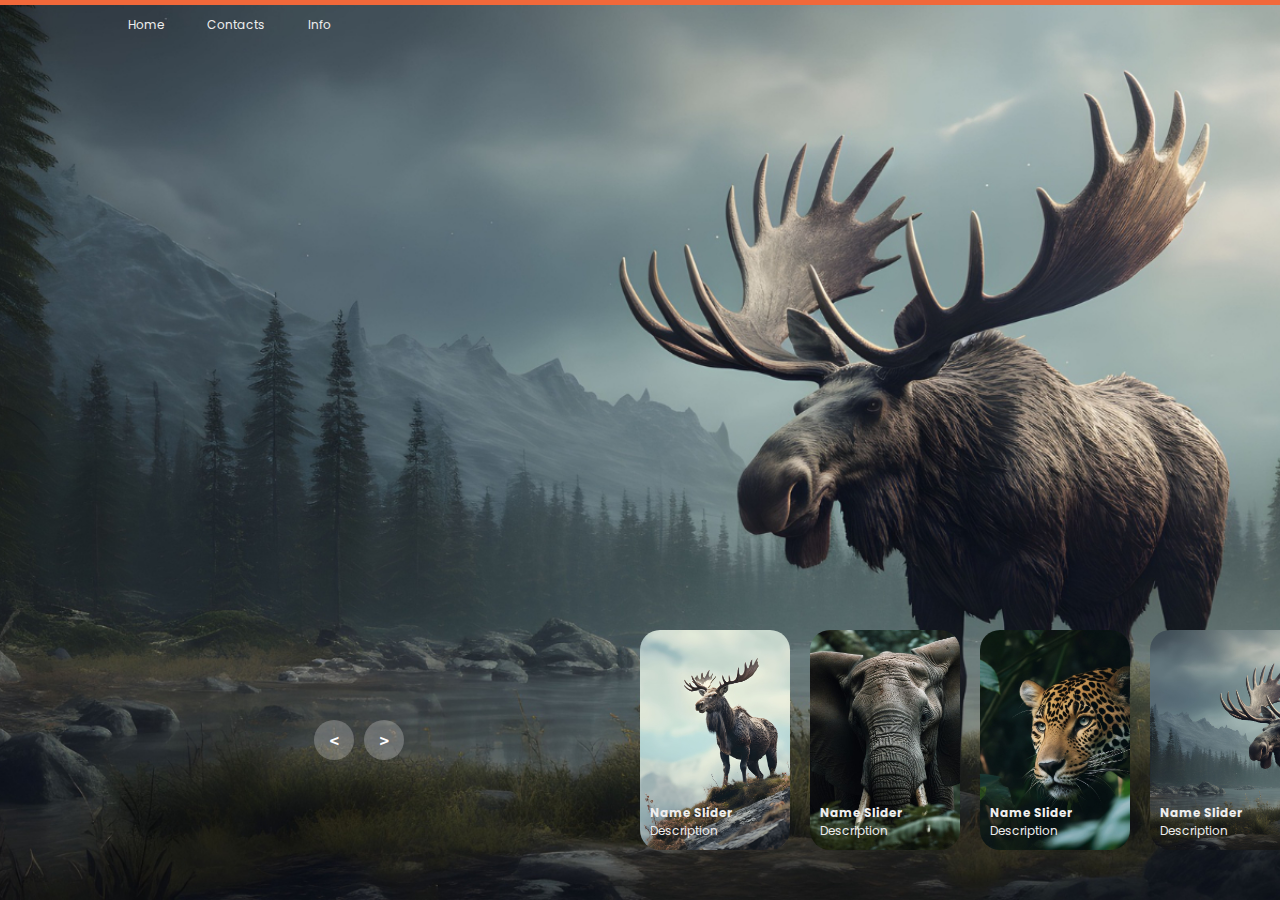
<file: index.html>
<!DOCTYPE html>
<html lang="en">
<head>
    <meta charset="UTF-8">
    <meta name="viewport" content="width=device-width, initial-scale=1.0">
    <title>Document</title>
    <link rel="stylesheet" href="style.css">
</head>
<body>
    
    <header>
        <nav>
            <a href="">Home</a>
            <a href="">Contacts</a>
            <a href="info.html">Info</a>
        </nav>
    </header>


    <div class="carousel">
        <div class="list">
            <div class="item"> 
                 <img src="image/img1.jpg">
                 <div class="content">
                    <div class="author">LUCAS</div>
                    <div class="title">DESIGN SLIDER</div>
                    <div class="topic">ANIMAL</div>
                    <div class="des">
                        Lorem ipsum dolor sit, amet consectetur adipisicing elit. Ipsa fugit ipsum numquam et consequatur quaerat nulla tempore architecto doloremque totam maxime aut molestiae, consectetur veritatis praesentium dicta voluptatum repellendus ullam at ab natus corrupti, voluptatibus incidunt. Accusamus nulla, ea corrupti molestiae ex reprehenderit
                    </div>
                    <div class="buttons">
                        <button>See more</button>
                        <button>Subscribe</button>
                    </div>
                 </div>
            </div>
            <div class="item"> 
                <img src="image/img2.jpg">
                <div class="content">
                   <div class="author">LUCAS</div>
                   <div class="title">DESIGN SLIDER</div>
                   <div class="topic">ANIMAL</div>
                   <div class="des">
                       Lorem ipsum dolor sit, amet consectetur adipisicing elit. Ipsa fugit ipsum numquam et consequatur quaerat nulla tempore architecto doloremque totam maxime aut molestiae, consectetur veritatis praesentium dicta voluptatum repellendus ullam at ab natus corrupti, voluptatibus incidunt. Accusamus nulla, ea corrupti molestiae ex reprehenderit
                   </div>
                   <div class="buttons">
                       <button>See more</button>
                       <button>Subscribe</button>
                   </div>
                </div>
           </div>
           <div class="item"> 
                 <img src="image/img3.jpg">
                 <div class="content">
                    <div class="author">LUCAS</div>
                    <div class="title">DESIGN SLIDER</div>
                    <div class="topic">ANIMAL</div>
                    <div class="des">
                        Lorem ipsum dolor sit, amet consectetur adipisicing elit. Ipsa fugit ipsum numquam et consequatur quaerat nulla tempore architecto doloremque totam maxime aut molestiae, consectetur veritatis praesentium dicta voluptatum repellendus ullam at ab natus corrupti, voluptatibus incidunt. Accusamus nulla, ea corrupti molestiae ex reprehenderit
                    </div>
                    <div class="buttons">
                        <button>See more</button>
                        <button>Subscribe</button>
                    </div>
                 </div>
            </div>
            <div class="item"> 
                <img src="image/img4.jpg">
                <div class="content">
                   <div class="author">LUCAS</div>
                   <div class="title">DESIGN SLIDER</div>
                   <div class="topic">ANIMAL</div>
                   <div class="des">
                       Lorem ipsum dolor sit, amet consectetur adipisicing elit. Ipsa fugit ipsum numquam et consequatur quaerat nulla tempore architecto doloremque totam maxime aut molestiae, consectetur veritatis praesentium dicta voluptatum repellendus ullam at ab natus corrupti, voluptatibus incidunt. Accusamus nulla, ea corrupti molestiae ex reprehenderit
                   </div>
                   <div class="buttons">
                       <button>See more</button>
                       <button>Subscribe</button>
                   </div>
                </div>
           </div>
        </div>

        <div class="thumbnail">
            
            <div class="item">
                <img src="image/img2.jpg">
                <div class="content">
                    <div class="title">
                        Name Slider
                    </div>
                    <div class="des">
                        Description
                    </div>
                </div>
            </div>
            <div class="item">
                <img src="image/img3.jpg">
                <div class="content">
                    <div class="title">
                        Name Slider
                    </div>
                    <div class="des">
                        Description
                    </div>
                </div>
            </div>
            <div class="item">
                <img src="image/img4.jpg">
                <div class="content">
                    <div class="title">
                        Name Slider
                    </div>
                    <div class="des">
                        Description
                    </div>
                </div>
            </div>
            <div class="item">
                <img src="image/img1.jpg">
                <div class="content">
                    <div class="title">
                        Name Slider
                    </div>
                    <div class="des">
                        Description
                    </div>
                </div>
            </div>
        </div>

        <div class="arrows">
            <button id="prev"><</button>
            <button id="next">></button>
        </div>
        <div class="time"></div>
    </div>

    <script src="app.js"></script>
</body>
</html>
</file>
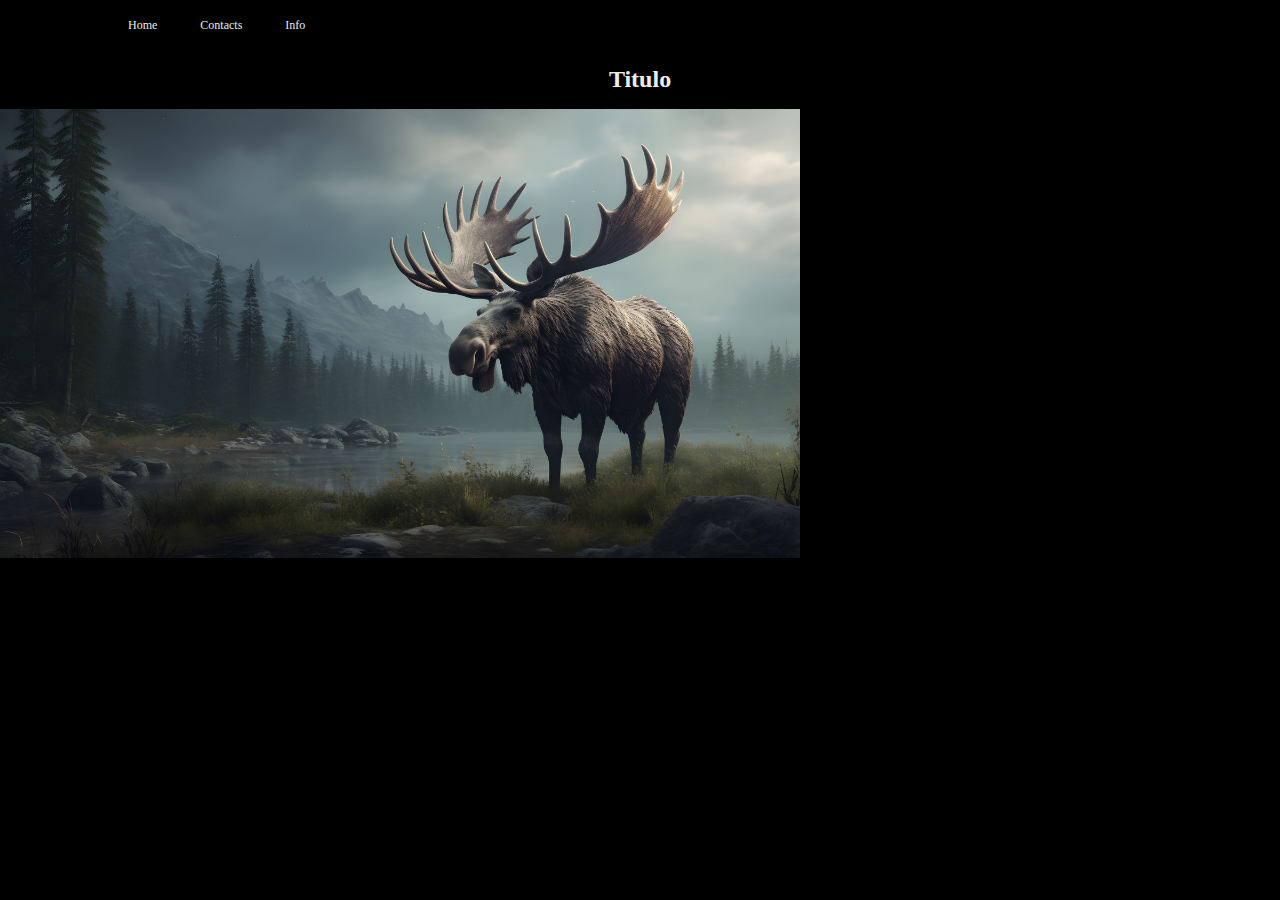
<file: info.html>
<!DOCTYPE html>
<html lang="en">
<head>
    <meta charset="UTF-8">
    <meta name="viewport" content="width=device-width, initial-scale=1.0">
    <title>Info</title>
    <link rel="stylesheet" href="infostyles.css">
</head>
<body>
    
    <header>
        <nav>
            <a href="index.html">Home</a>
            <a href="">Contacts</a>
            <a href="info.html">Info</a>
        </nav>
    </header>


    <div class="hero">
        <div class="container">
            <h1>Titulo</h1>
            <div class="logo">
                <img src="image/img1.jpg" alt="">
            </div>
        </div>
    </div>
</body>
</html>
</file>
<file: style.css>
@import url('https://fonts.googleapis.com/css2?family=Poppins:ital,wght@0,100;0,200;0,300;0,400;0,500;0,600;0,700;0,800;0,900;1,100;1,200;1,300;1,400;1,500;1,600;1,700;1,800;1,900&display=swap');
body{
    font-family: Poppins;
    background-color: #000;
    color: #eee;
    margin: 0;
    font-size: 12px;
}
a{
    text-decoration: none;
    color: #eee;
}
header{
    width: 1140px;
    max-width: 80%;
    margin: auto;
    height: 50px;
    display: flex;
    align-items: center;
    position: relative;
    z-index: 100;
}
header a{
    margin-right: 40px;
}
.carousel{
    width: 100vw;
    height: 100vh;
    overflow: hidden;
    margin-top: -50px;
    position: relative;
}
.carousel .list .item{
    position: absolute;
    inset: 0 0 0 0;
}
.carousel .list .item img{
    width: 100%;
    height: 100%;
    object-fit: cover;
}
.carousel .list .item .content{
    position: absolute;
    top: 20%;
    width: 1140px;
    max-width: 80%;
    left: 50%;
    transform: translateX(-50%);
    padding-right: 30%;
    box-sizing: border-box;
    color: #fff;
    text-shadow: 0 5px 10px #0004;
}
.carousel .list .item .content .author{
    font-weight: bold;
    letter-spacing: 10px;
}
.carousel .list .item .content .title,
.carousel .list .item .content .topic{
    font-weight: bold;
    font-size: 5em;
    line-height: 1.3em;
}
.carousel .list .item .content .topic{
    color: #f1683a;
}
.carousel .list .item .content .buttons{
    display: grid;
    grid-template-columns: repeat(2, 130px);
    grid-template-rows: 40px;
    gap: 5px;
    margin-top: 20px;
}
.carousel .list .item .content button{
    border: none;
    background-color: #eee;
    letter-spacing: 3px;
    font-family: Poppins;
    font-weight: 500;
}
.carousel .list .item .content button:nth-child(2){
    background-color: transparent;
    color: #eee;
    border: 1px solid #eee;
}
.thumbnail{
    position: absolute;
    bottom: 50px;
    left: 50%;
    width: max-content;
    z-index: 100;
    display: flex;
    gap: 20px;
}
.thumbnail .item{
    width: 150px;
    height: 220px;
    flex-shrink: 0;
    position: relative;
}
.thumbnail .item img{
    width: 100%;
    height: 100%;
    object-fit: cover;
    border-radius: 20px;
}
.thumbnail .item .content{
    position: absolute;
    bottom: 10px;
    left: 10px;
    right: 10px;
}
.thumbnail .item .content .title{
    font-weight: bold;
}
.arrows{
    position: absolute;
    top: 80%;
    right: 52%;
    width: 300px;
    max-width: 30%;
    display: flex;
    gap: 10px;
    align-items: center;
}
.arrows button{
    width: 40px;
    height: 40px;
    border-radius: 50%;
    background-color: #eee4;
    border: none;
    font-family: monospace;
    color: #fff;
    font-weight: bold;
    font-size: large;
    transform: .5s;
    z-index: 100;
}
.arrows button:hover{
    background-color: #eee;
    color: #555;
}
.carousel .list .item:nth-child(1){
    z-index: 1;
}
.carousel .list .item:nth-child(1) .author,
.carousel .list .item:nth-child(1) .title,
.carousel .list .item:nth-child(1) .topic,
.carousel .list .item:nth-child(1) .des,
.carousel .list .item:nth-child(1) .buttons{
    transform: translateY(50px);
    filter: blur(20px);
    opacity: 0;
    animation: showContent 0.5s 1s linear 1 forwards
}
@keyframes showContent{
    to{
        opacity: 1;
        filter: blur(0);
        transform: translateY(0);
    }
}
.carousel .list .item:nth-child(1) .title{
    animation-delay: 1.2s;
}
.carousel .list .item:nth-child(1) .topic{
    animation-delay: 1.4s;
}
.carousel .list .item:nth-child(1) .des{
    animation-delay: 1.6s;
}
.carousel .list .item:nth-child(1) .buttons{
    animation-delay: 1.8s;
}
.carousel.next .list .item:nth-child(1) img{
    width: 150px;
    height: 220px;   
    position: absolute;
    left: 50%;
    bottom: 50px;
    border-radius: 20px;
    animation: showImage 0.5s linear 1 forwards;
}
@keyframes showImage {
    to{
        width: 100%;
        height: 100%;
        left: 0;
        bottom: 0;
        border-radius: 0;
    }
}
.carousel.next .thumbnail .item:nth-child(1){
    width: 0;
    overflow: hidden;
    animation: showThumbnail .5s linear 1 forwards;
}
@keyframes showThumbnail {
    to{
        width: 150px;
    }
}
.carousel.next .thumbnail{
    transform: translateX(150px);
    animation: transformThumbnail .5s linear 1 forwards;
}
@keyframes transformThumbnail{
    to{
        transform: translateX(0);
    }
}
.carousel.prev .list .item:nth-child(2){
    z-index: 2;
}
.carousel.prev .list .item:nth-child(2) img{
    position: absolute;
    bottom: 0;
    left: 0;
    animation: outImage 0.5s linear 1 forwards;
}
@keyframes outImage {
    to{
        width: 150px;
        height: 220px;
        border-radius: 20px;
        left: 50%;
        bottom: 50px;
    }
}
.carousel.prev .thumbnail .item:nth-child(1){
    width: 0;
    overflow: hidden;
    animation: showThumbnail 0.5s linear 1 forwards;
}
.carousel.prev .list .item:nth-child(2) .author,
.carousel.prev .list .item:nth-child(2) .title,
.carousel.prev .list .item:nth-child(2) .topic,
.carousel.prev .list .item:nth-child(2) .des,
.carousel.prev .list .item:nth-child(2) .buttons{
    animation: contentOut 1.5s linear 1 forwards;
}
@keyframes contentOut {
    to{
        transform: translateY(-150px);
        filter: blur(20px);
        opacity: 0;
    }
}
.carousel.next .arrows button,
.carousel.prev .arrows button{
    pointer-events: none;
}
.time{
    width: 100%;
    height: 5px;
    background-color: #f1683a;
    position: absolute;
    z-index: 100;
    top: 0;
    left: 0;
}
.carousel.next .time,
.carousel.prev .time{
    width: 100%;
    animation: timeRunning 2s linear 1 forwards;
}
@keyframes timeRunning {
    to{
        width: 0;
    }
}
@media screen and (max-width: 678px) {
    .carousel .list .item .content{
        padding-right: 0;
    }
    .carousel .list .item .content .title{
        font-size: 30px;
    }
}
</file>
<file: infostyles.css>
/*@import url('https://fonts.googleapis.com/css2?family=Poppins:ital,wght@0,100;0,200;0,300;0,400;0,500;0,600;0,700;0,800;0,900;1,100;1,200;1,300;1,400;1,500;1,600;1,700;1,800;1,900&display=swap');
*/body{
    font-family: Poppins;
    background-color: #000;
    color: #eee;
    margin: 0;
    font-size: 12px;
}
a{
    text-decoration: none;
    color: #eee;
}
header{
    width: 1140px;
    max-width: 80%;
    margin: auto;
    height: 50px;
    display: flex;
    align-items: center;
    position: relative;
    z-index: 100;
}
header a{
    margin-right: 40px;
}

.hero .container h1{
    text-align: center;
}
.logo{
    display: flex;
    align-items: center;
}
.logo img{
    max-width: 800px;
}
</file>
